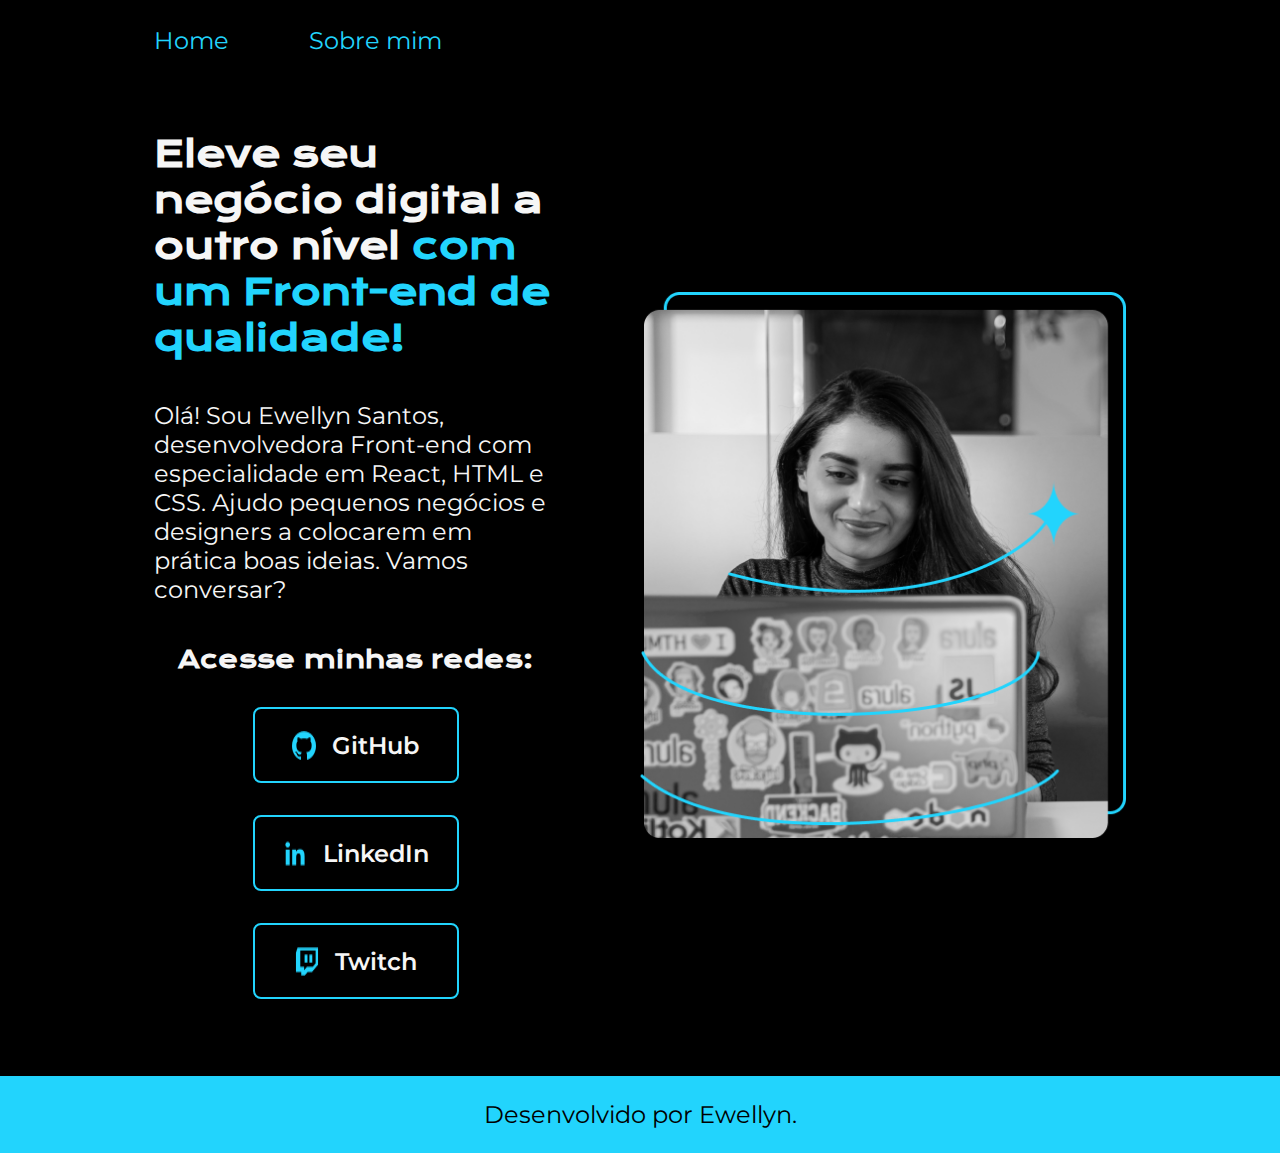
<file: index.html>
<!DOCTYPE html>
<html lang="pt-br">
<head>
    <meta charset="UTF-8">
    <meta name="viewport" content="width=device-width, initial-scale=1.0">
    <title>Portfólio</title>
    <link rel="stylesheet" href="Styles/style.css">
</head>
<body>
    <header class="cabecalho">
        <nav class="cabecalho__menu">
            <a class="cabecalho__menu__link" href="index.html">Home</a>
            <a class="cabecalho__menu__link" href="about.html">Sobre mim</a>
        </nav>
    </header>
    <main class="apresentacao">
        <section class="apresentacao__conteudo">
            <h1 class="apresentacao__conteudo__titulo">Eleve seu negócio digital a outro nível 
                <strong class="titulo-destaque">com um Front-end de qualidade!</strong>
            </h1>
            <p class="apresentacao__conteudo__texto">Olá! Sou Ewellyn Santos, desenvolvedora Front-end com 
                especialidade em React, HTML e CSS. Ajudo pequenos 
                negócios e designers a colocarem em prática boas ideias. 
                Vamos conversar?
            </p>
            <div class="apresentacao__links">
                <h2 class="apresentacao__links__subtitulo">Acesse minhas redes:</h2>
                <a class="apresentacao__links__navegacao" href="#">
                    <img src="assets/github.png">
                    GitHub
                </a>
                <a class="apresentacao__links__navegacao" href="#">
                    <img src="assets/linkedin.png">
                    LinkedIn
                </a>
                <a class="apresentacao__links__navegacao" href="#">
                    <img src="assets/icons8-twitch-24.png">
                    Twitch
                </a>
            </div>
        </section>
        <img  class="apresentacao__imagem" src="assets/Imagem.png" alt="Foto ilustrativa de uma mulher programando">
    </main>
    <footer class="rodape">
        <p> Desenvolvido por Ewellyn.</p>
    </footer>
</body>
</html>
</file>
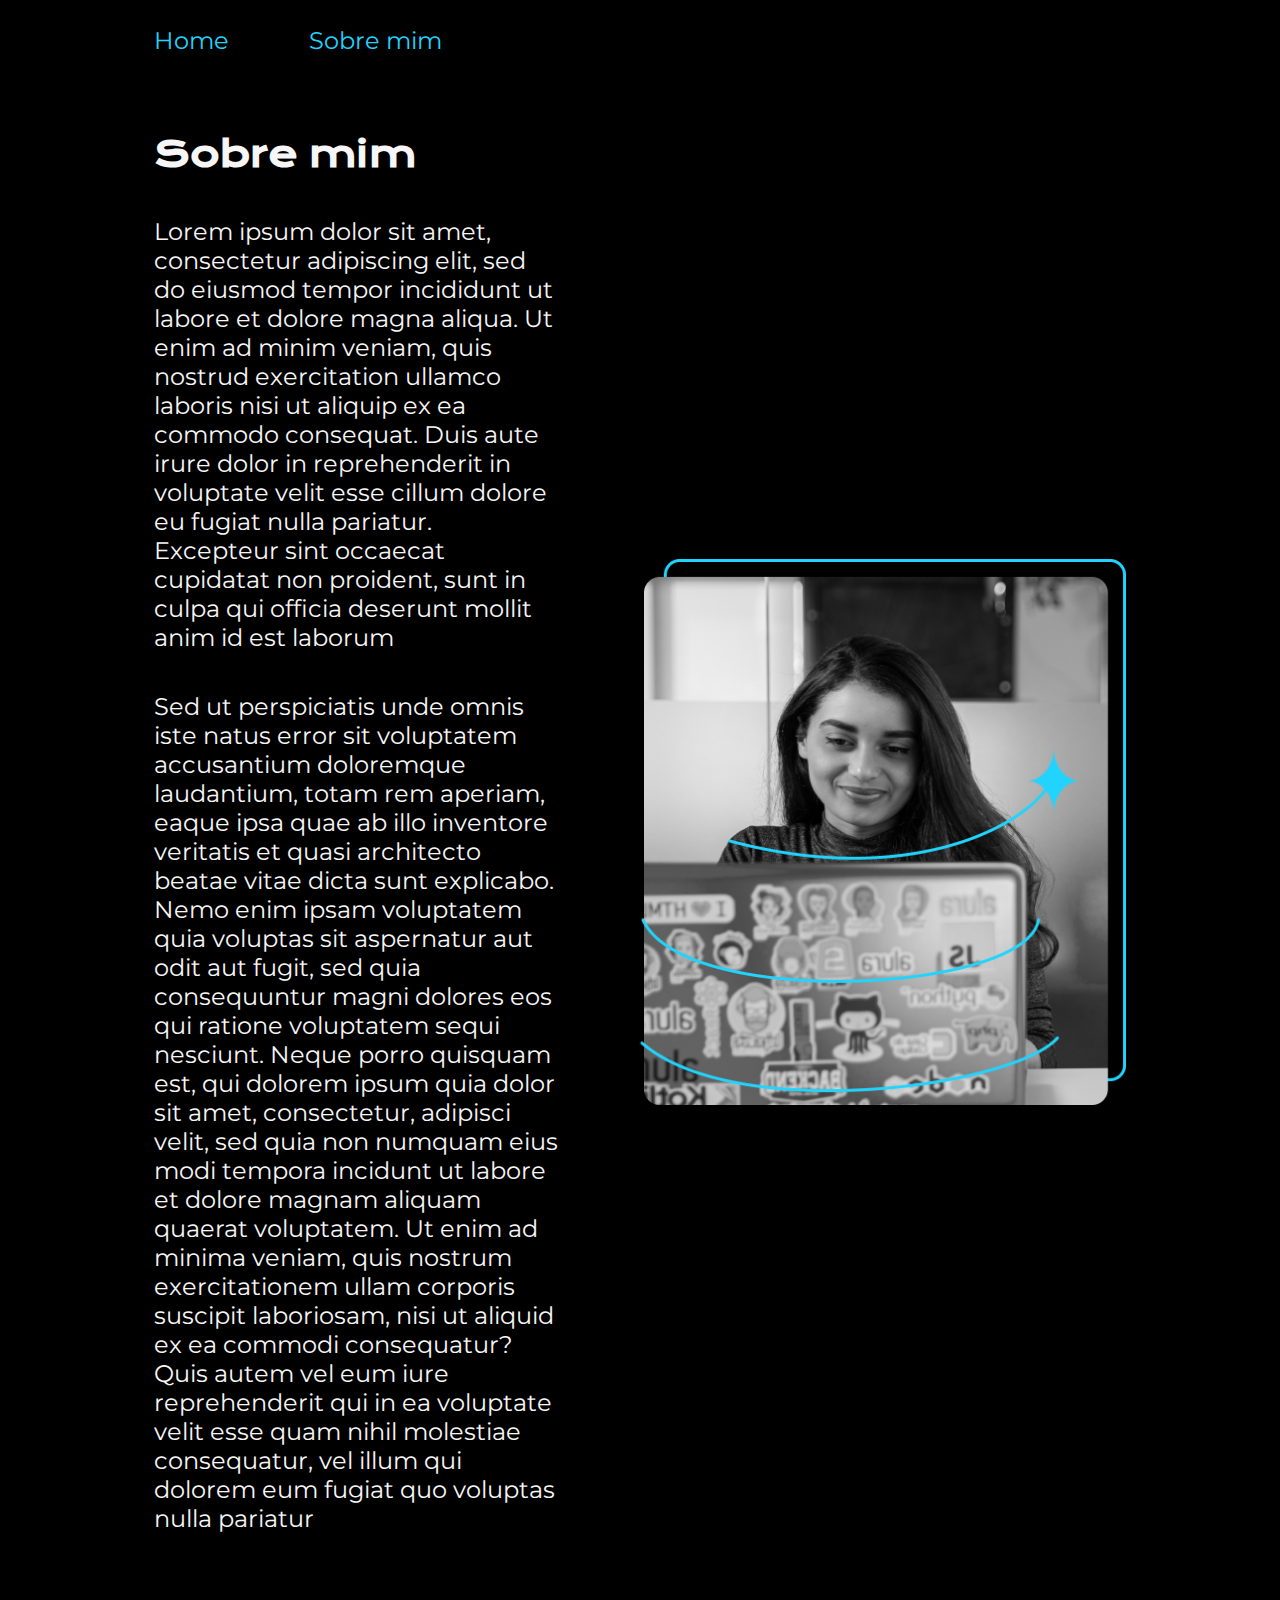
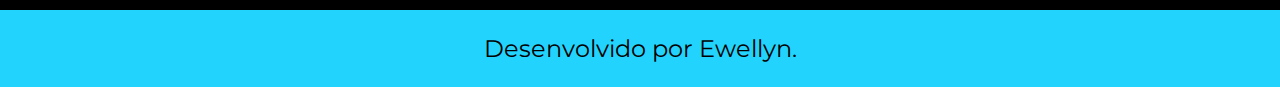
<file: about.html>
<!DOCTYPE html>
<html lang="pt-br">
<head>
    <meta charset="UTF-8">
    <meta name="viewport" content="width=device-width, initial-scale=1.0">
    <title>Sobre mim</title>
    <link rel="stylesheet" href="Styles/style.css">
</head>
<body>
    <header class="cabecalho">
        <nav class="cabecalho__menu">
            <a class="cabecalho__menu__link" href="index.html">Home</a>
            <a class="cabecalho__menu__link" href="about.html">Sobre mim</a>
        </nav>
    </header>
    <main class="apresentacao">
        <section class="apresentacao__conteudo">
            <h1 class="apresentacao__conteudo__titulo">Sobre mim</h1>
            <p class="apresentacao__conteudo__texto">Lorem ipsum dolor sit amet, consectetur adipiscing elit, sed do eiusmod tempor incididunt ut labore et dolore magna aliqua. Ut enim ad minim veniam, quis nostrud exercitation ullamco laboris nisi ut aliquip ex ea commodo consequat. Duis aute irure dolor in reprehenderit in voluptate velit esse cillum dolore eu fugiat nulla pariatur. Excepteur sint occaecat cupidatat non proident, sunt in culpa qui officia deserunt mollit anim id est laborum</p>
            <p class="apresentacao__conteudo__texto">Sed ut perspiciatis unde omnis iste natus error sit voluptatem accusantium doloremque laudantium, totam rem aperiam, eaque ipsa quae ab illo inventore veritatis et quasi architecto beatae vitae dicta sunt explicabo. Nemo enim ipsam voluptatem quia voluptas sit aspernatur aut odit aut fugit, sed quia consequuntur magni dolores eos qui ratione voluptatem sequi nesciunt. Neque porro quisquam est, qui dolorem ipsum quia dolor sit amet, consectetur, adipisci velit, sed quia non numquam eius modi tempora incidunt ut labore et dolore magnam aliquam quaerat voluptatem. Ut enim ad minima veniam, quis nostrum exercitationem ullam corporis suscipit laboriosam, nisi ut aliquid ex ea commodi consequatur? Quis autem vel eum iure reprehenderit qui in ea voluptate velit esse quam nihil molestiae consequatur, vel illum qui dolorem eum fugiat quo voluptas nulla pariatur</p>
        </section>
        <img class="apresentacao__imagem" src="assets/Imagem.png" alt="Foto ilustrativa de uma mulher programando">
    </main>
    <footer class="rodape">
        <p> Desenvolvido por Ewellyn.</p>
    </footer>
</body>
</html>
</file>
<file: Styles/style.css>
@import url('https://fonts.googleapis.com/css2?family=Krona+One&family=Montserrat:wght@400;600&display=swap');

:root {
    --cor-primaria: #000000;
    --cor-secundaria: #f6f6f6;
    --cor-terciaria: #22D4FD;
    --cor-hover: #272727;

    --fonte-primaria:'Krona One', sans-serif;
    --fonte-secundaria: 'Montserrat', sans-serif;
}

* {
    margin: 0;
    padding: 0;
}

body {
    /* height: 100vh; */
    box-sizing: border-box;
    background-color: var(--cor-primaria);
    color: var(--cor-secundaria);
}

.cabecalho {
    padding: 2% 0 0 12%;
}

.cabecalho__menu {
    display: flex;
    gap: 80px;

}
.cabecalho__menu__link {
    font-family:var(--fonte-secundaria);
    font-size: 1.5rem;
    font-weight: 400;
    color: var(--cor-terciaria);
    text-decoration: none;
}

.apresentacao {
    padding: 6% 12%;
    display: flex;
    align-items: center;
    justify-content: space-between;
    gap: 82px;
}

.apresentacao__conteudo {
    width: 50%;
    display: flex;
    flex-direction: column;
    gap: 40px;
}

.apresentacao__conteudo__titulo {
    font-size: 2.25rem;
    font-family: var(--fonte-primaria);
}

.titulo-destaque {
    color:var(--cor-terciaria); 
}

.apresentacao__conteudo__texto {
    font-size: 1.5rem;
    font-family: var(--fonte-secundaria);
}

.apresentacao__links {
    display: flex;
    flex-direction: column;
    justify-content: space-between;
    align-items: center;
    gap: 32px;
}

.apresentacao__links__subtitulo {
    font-family: var(--fonte-primaria);
    font-weight: 600;
    font-size: 1.5rem;
}

.apresentacao__links__navegacao {
    display: flex;
    justify-content: center;
    gap: 16px;
    border: 2px solid var(--cor-terciaria);
    width: 50%;
    text-align: center;
    border-radius: 8px;
    font-size: 1.5rem;
    font-weight: 600;
    padding: 21.5px 0;
    text-decoration: none;
    color: var(--cor-secundaria);
    font-family: var(--fonte-secundaria);
}

.apresentacao__links__link:hover{
    background-color: var(--cor-hover);
}

.apresentacao__imagem {
    width: 50%;
}

.rodape{
    padding: 24px;
    color: var(--cor-primaria);
    background-color: var(--cor-terciaria);
    text-align: center;
    font-family: var(--fonte-secundaria);
    font-size: 1.5rem;
    font-weight: 400;
}

@media (max-width: 1200px) {
    .cabecalho{
        padding: 10%;
    }

    .cabecalho__menu {
        justify-content: center;
    }
    
    .apresentacao {
        flex-direction: column-reverse;
        padding: 5%;
    }

    .apresentacao__conteudo{
        width: auto;
    }
}
</file>
